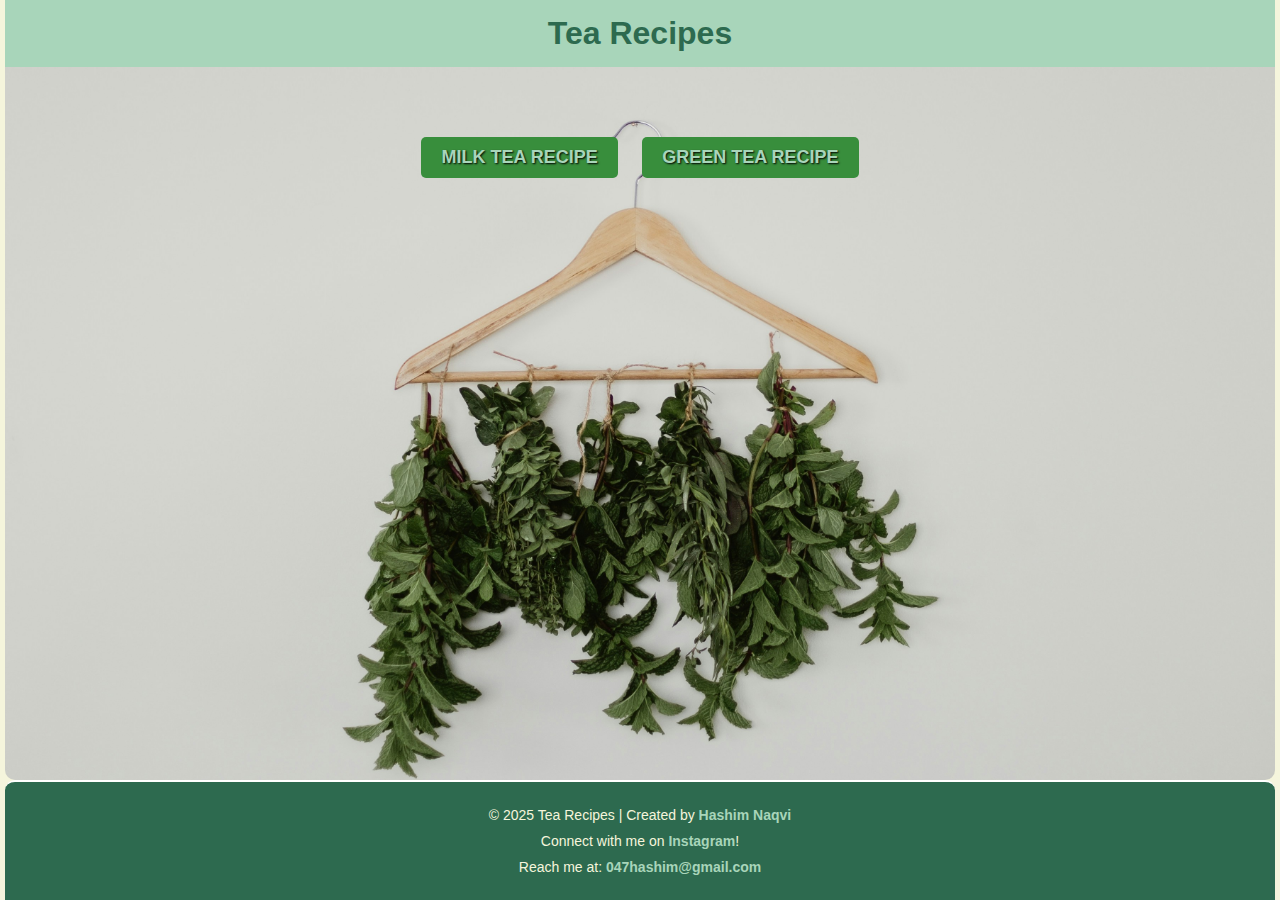
<file: index.html>
<!DOCTYPE html>
<html lang="en">
  <head>
    <meta charset="UTF-8" />
    <meta name="viewport" content="width=device-width, initial-scale=1.0" />
    <title>recipes</title>
    <link rel="stylesheet" href="style.css" />
  </head>
  <body>
    <header>
      <h1>Tea Recipes</h1>
    </header>
    <main>
      <div class="recipes">
        <a href="./recipes/milk-tea-recipe/milktea.html" class="button"
          >Milk Tea Recipe</a
        >
        <a href="./recipes/green-tea-recipe/green-tea.html" class="button"
          >Green Tea Recipe</a
        >
      </div>
    </main>

    <footer>
      <p>
        &copy; 2025 Tea Recipes | Created by
        <a href="https://github.com/047Hashim" target="_blank">Hashim Naqvi</a>
      </p>
      <p>
        Connect with me on
        <a
          href="https://www.instagram.com/syed_hashimnaqvi/?igsh=OHFzNnp3Yzh1N2Zk"
          target="_blank"
          >Instagram</a
        >!
      </p>
      <p>
        Reach me at:
        <a href="mailto:047hashim@gmail.com">047hashim@gmail.com</a>
      </p>
    </footer>
  </body>
</html>
</file>
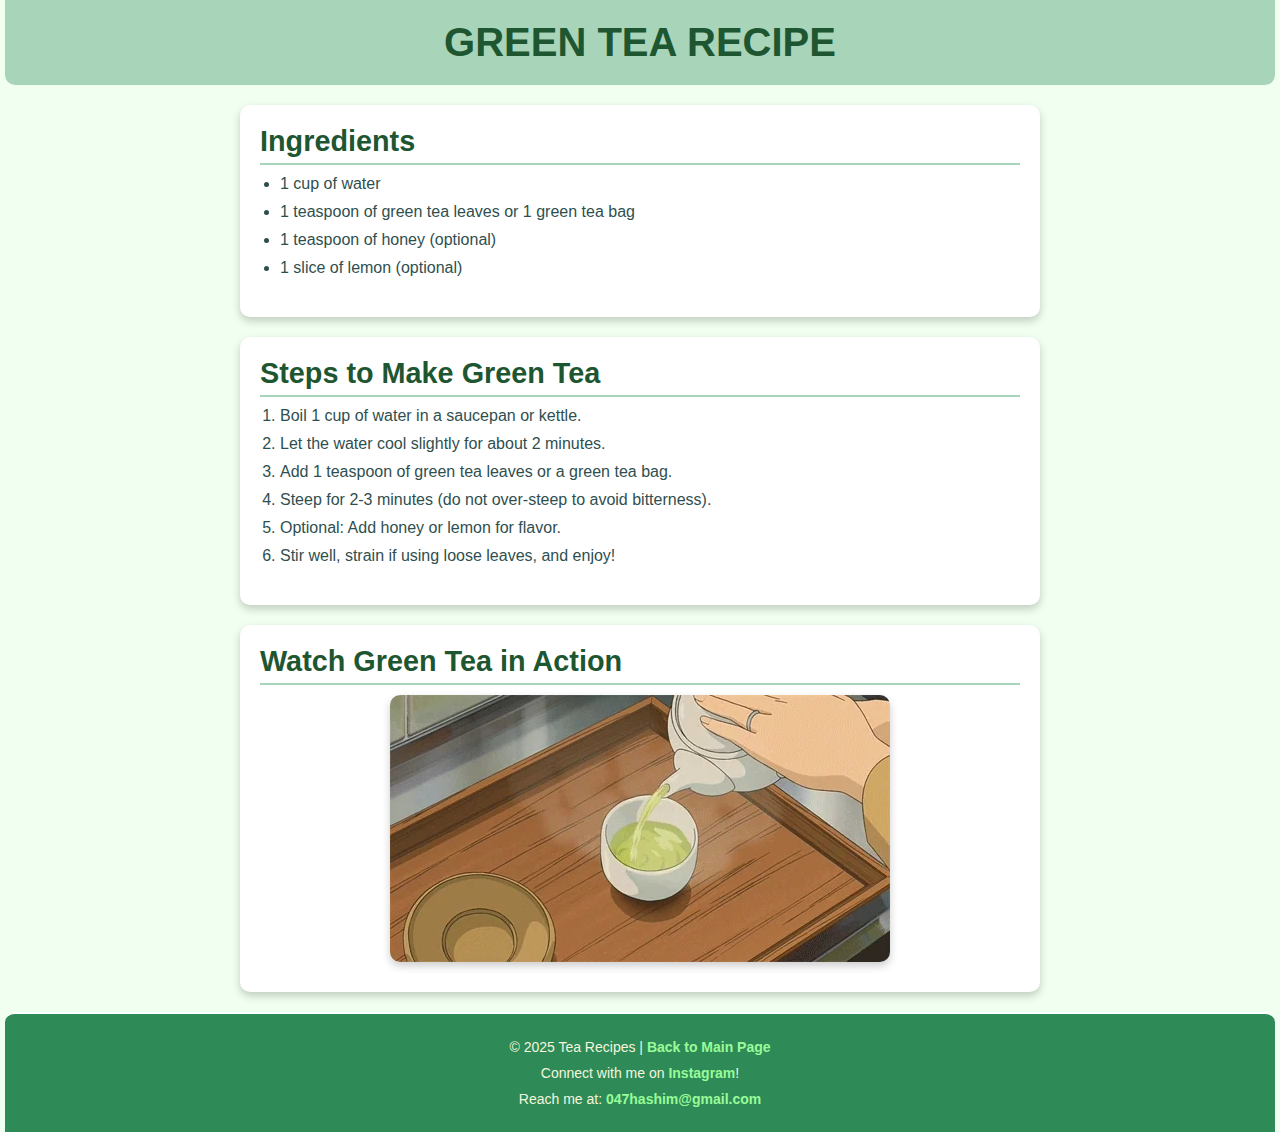
<file: recipes/green-tea-recipe/green-tea.html>
<!DOCTYPE html>
<html lang="en">
  <head>
    <meta charset="UTF-8" />
    <meta name="viewport" content="width=device-width, initial-scale=1.0" />
    <title>Green Tea Recipe</title>
    <link rel="stylesheet" href="green-tea.css" />
  </head>
  <body>
    <!-- Header -->
    <header>
      <h1>Green Tea Recipe</h1>
    </header>

    <!-- Ingredients Section -->
    <section id="ingredients">
      <h2>Ingredients</h2>
      <ul>
        <li>1 cup of water</li>
        <li>1 teaspoon of green tea leaves or 1 green tea bag</li>
        <li>1 teaspoon of honey (optional)</li>
        <li>1 slice of lemon (optional)</li>
      </ul>
    </section>

    <!-- Steps Section -->
    <section id="steps">
      <h2>Steps to Make Green Tea</h2>
      <ol>
        <li>Boil 1 cup of water in a saucepan or kettle.</li>
        <li>Let the water cool slightly for about 2 minutes.</li>
        <li>Add 1 teaspoon of green tea leaves or a green tea bag.</li>
        <li>Steep for 2-3 minutes (do not over-steep to avoid bitterness).</li>
        <li>Optional: Add honey or lemon for flavor.</li>
        <li>Stir well, strain if using loose leaves, and enjoy!</li>
      </ol>
    </section>

    <!-- GIF Section -->
    <section id="gif">
      <h2>Watch Green Tea in Action</h2>
      <img src="green-tea.webp" alt="Green Tea Picture" />
    </section>

    <!-- Footer -->
    <footer>
      <p>
        &copy; 2025 Tea Recipes |
        <a href="/tea-recipe/index.html">Back to Main Page</a>
      </p>
      <p>
        Connect with me on
        <a
          href="https://www.instagram.com/syed_hashimnaqvi/?igsh=OHFzNnp3Yzh1N2Zk"
          target="_blank"
          >Instagram</a
        >!
      </p>
      <p>
        Reach me at:
        <a href="mailto:047hashim@gmail.com">047hashim@gmail.com</a>
      </p>
    </footer>
  </body>
</html>
</file>
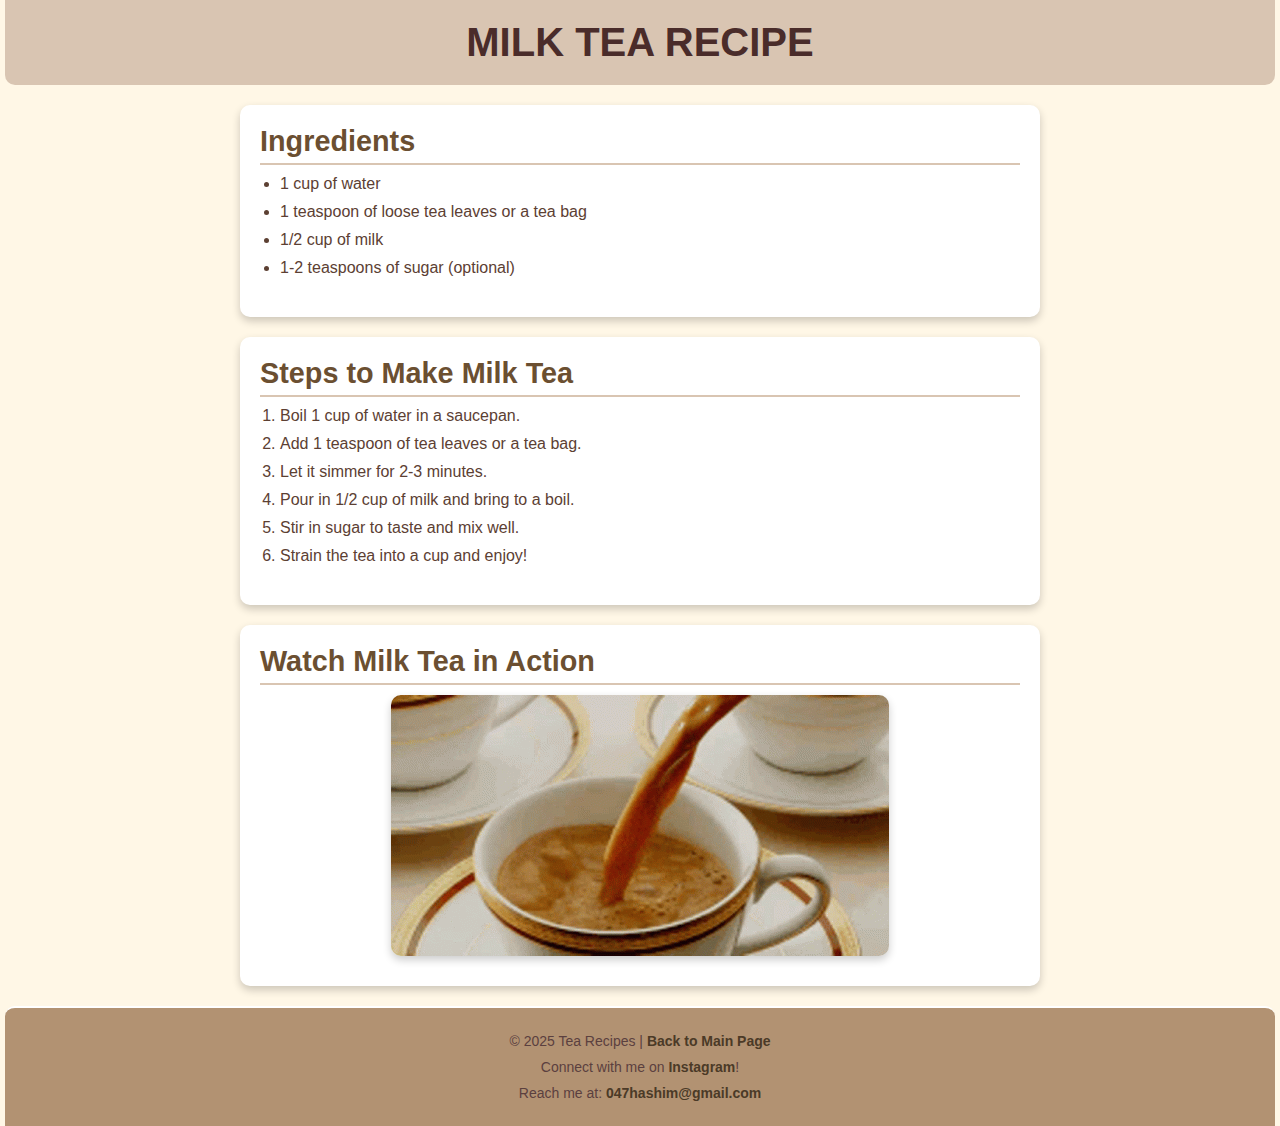
<file: recipes/milk-tea-recipe/milktea.html>
<!DOCTYPE html>
<html lang="en">
  <head>
    <meta charset="UTF-8" />
    <meta name="viewport" content="width=device-width, initial-scale=1.0" />
    <title>Milk Tea Recipe</title>
    <link rel="stylesheet" href="milktea.css" />
  </head>
  <body>
    <!-- Header -->
    <header>
      <h1>Milk Tea Recipe</h1>
    </header>

    <!-- Ingredients Section -->
    <section id="ingredients">
      <h2>Ingredients</h2>
      <ul>
        <li>1 cup of water</li>
        <li>1 teaspoon of loose tea leaves or a tea bag</li>
        <li>1/2 cup of milk</li>
        <li>1-2 teaspoons of sugar (optional)</li>
      </ul>
    </section>

    <!-- Steps Section -->
    <section id="steps">
      <h2>Steps to Make Milk Tea</h2>
      <ol>
        <li>Boil 1 cup of water in a saucepan.</li>
        <li>Add 1 teaspoon of tea leaves or a tea bag.</li>
        <li>Let it simmer for 2-3 minutes.</li>
        <li>Pour in 1/2 cup of milk and bring to a boil.</li>
        <li>Stir in sugar to taste and mix well.</li>
        <li>Strain the tea into a cup and enjoy!</li>
      </ol>
    </section>

    <!-- GIF Section -->
    <section id="gif">
      <h2>Watch Milk Tea in Action</h2>
      <img src="milk-tea.gif" alt="Milk Tea Preparation" />
    </section>

    <!-- Footer -->
    <footer>
      <p>
        &copy; 2025 Tea Recipes |
        <a href="/tea-recipes/index.html">Back to Main Page</a>
      </p>
      <p>
        Connect with me on
        <a
          href="https://www.instagram.com/syed_hashimnaqvi/?igsh=OHFzNnp3Yzh1N2Zk"
          target="_blank"
          >Instagram</a
        >!
      </p>
      <p>
        Reach me at:
        <a href="mailto:047hashim@gmail.com">047hashim@gmail.com</a>
      </p>
    </footer>
  </body>
</html>
</file>
<file: style.css>
* {
  margin: 0;
  padding: 0;
  box-sizing: border-box;
}

/* Body Styles */
body {
  background-color: #f5f5dc;
  font-family: Arial, sans-serif;
  margin: 0;
  padding: 0 5px;
  display: flex;
  flex-direction: column;
  min-height: 100vh;
}

h1 {
  color: #2d6a4f;
  background-color: #a8d5ba;
  padding: 15px;
  text-align: center;
}

.button {
  display: inline-block;
  padding: 10px 20px;
  background-color: #388e3c;
  color: #a8d5ba;
  text-decoration: none;
  border-radius: 5px;
  font-size: 18px;
  font-weight: bold;
  transition: background-color 0.3s ease;
  margin: 10px; /* Space between the buttons */
  text-transform: uppercase;
}

.recipes a:hover {
  background-color: #2e7d32;
  color: #6b4f31;
  text-decoration: underline;
}

.recipes {
  text-align: center;
  margin-top: 20px;
}

footer {
  text-align: center;
  border-top: 2px solid #fff;
  padding: 15px;
  background-color: #2d6a4f;
  color: #fff; /* White text */
  color: #f5f5dc;
  font-size: 14px;
  border-radius: 10px 10px 0 0;
}
footer p {
  margin: 10px 0;
  font-size: 14px;
}

footer a {
  color: #a8d5ba;
  text-decoration: none;
  font-weight: bold;
  text-decoration: none;
}

footer a:hover {
  color: #4a3221;
  text-decoration: underline;
}
main {
  flex-grow: 1;
}

main {
  background-image: url("./image.jpg");
  background-size: cover;
  background-position: center;
  background-attachment: fixed; /* For a parallax effect */
  padding: 40px 20px;
  color: #fff;
  text-shadow: 1px 1px 2px #000;
  border-radius: 0 0 10px 10px;
}
</file>
<file: recipes/green-tea-recipe/green-tea.css>
/* General Styles */
* {
  margin: 0;
  padding: 0;
  box-sizing: border-box;
}
body {
  background-color: #f0fff0;
  color: #2f4f4f;
  font-family: Arial, sans-serif;
  padding: 0 5px;
}

/* Header Styles */
header {
  background-color: #a8d5ba; /* Tea green */
  color: #1e5631; /* Rich dark green */
  text-align: center;
  padding: 20px;
  border-radius: 0px 0px 10px 10px;
}

header h1 {
  margin: 0;
  font-size: 2.5rem;
  text-transform: uppercase;
}

/* Section Styles */
section {
  margin: 20px auto;
  padding: 20px;
  max-width: 800px;
  background-color: #ffffff; /* White background for contrast */
  border-radius: 10px;
  box-shadow: 0 4px 8px rgba(0, 0, 0, 0.2); /* Subtle shadow */
}

section h2 {
  color: #1e5631; /* Rich dark green */
  font-size: 1.8rem;
  margin-bottom: 10px;
  border-bottom: 2px solid #a8d5ba;
  padding-bottom: 5px;
}

/* List Styles */
ul,
ol {
  margin: 0 0 20px 20px;
  padding: 0;
}

li {
  margin: 10px 0;
  font-size: 1rem;
}

/* GIF Section Styles */
#gif img {
  display: block;
  max-width: 100%;
  margin: 10px auto;
  border-radius: 10px;
  box-shadow: 0 4px 8px rgba(0, 0, 0, 0.2); /* Subtle shadow */
}

footer {
  text-align: center;
  border-top: 2px solid #fff;
  padding: 15px;
  background-color: #2d6a4f; /* Dark Green Background */
  background-color: #2e8b57;
  color: #fff; /* White text */
  color: #f5f5dc;
  font-size: 14px;
  border-radius: 10px 10px 0 0;
}
footer p {
  margin: 10px 0;
  font-size: 14px;
}

footer a {
  color: #a8d5ba;
  color: #98fb98;
  text-decoration: none;
  font-weight: bold;
  text-decoration: none;
}

footer a:hover {
  /* color: #4a3221; */
  color: #ffffff;
  text-decoration: underline;
}

/* Responsive Design */
@media (max-width: 600px) {
  body {
    padding: 0 10px;
  }

  section {
    padding: 15px;
  }

  header h1 {
    font-size: 2rem;
  }
}
</file>
<file: recipes/milk-tea-recipe/milktea.css>
/* General Styles */
* {
  margin: 0;
  padding: 0;
  box-sizing: border-box;
}
body {
  background-color: #fff7e6;
  color: #5c4033;
  font-family: Arial, sans-serif;
  padding: 0 5px;
}

/* Header Styles */
header {
  background-color: #d9c5b2; /* Creamy Beige - Resembling milk tea */
  color: #4a2c2a;
  text-align: center;
  padding: 20px;
  border-radius: 0px 0px 10px 10px;
}

header h1 {
  margin: 0;
  font-size: 2.5rem;
  text-transform: uppercase;
}

/* Section Styles */
section {
  margin: 20px auto;
  padding: 20px;
  max-width: 800px;
  background-color: #ffffff; /* White background for contrast */
  border-radius: 10px;
  box-shadow: 0 4px 8px rgba(0, 0, 0, 0.2); /* Subtle shadow */
}

section h2 {
  color: #6b4f31;
  font-size: 1.8rem;
  margin-bottom: 10px;
  border-bottom: 2px solid #d9c5b2;
  padding-bottom: 5px;
}

/* List Styles */
ul,
ol {
  margin: 0 0 20px 20px;
  padding: 0;
}

li {
  margin: 10px 0;
  font-size: 1rem;
}

/* GIF Section Styles */
#gif img {
  display: block;
  max-width: 100%;
  margin: 10px auto;
  border-radius: 10px;
  box-shadow: 0 4px 8px rgba(0, 0, 0, 0.2); /* Subtle shadow */
}

footer {
  text-align: center;
  border-top: 2px solid #fff;
  padding: 15px;
  background-color: #b29272;
  color: #5b403f;
  font-size: 14px;
  border-radius: 10px 10px 0 0;
}
footer p {
  margin: 10px 0;
  font-size: 14px;
}

footer a {
  color: #4b3a27;
  text-decoration: none;
  font-weight: bold;
  text-decoration: none;
}

footer a:hover {
  color: #ffffff;
  text-decoration: underline;
}

/* Responsive Design */
@media (max-width: 600px) {
  body {
    padding: 0 10px;
  }

  section {
    padding: 15px;
  }

  header h1 {
    font-size: 2rem;
  }
}
</file>
